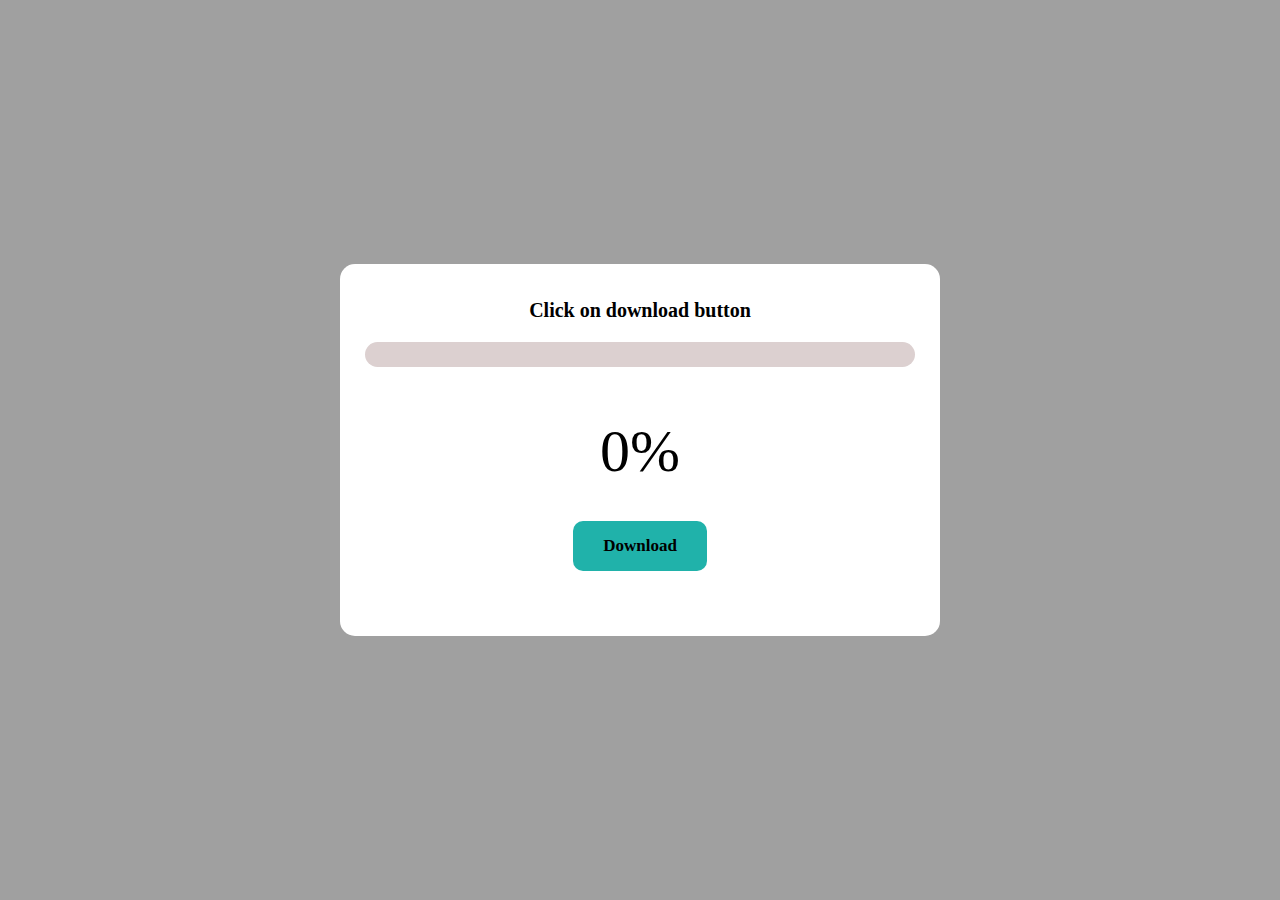
<file: downloadInterface/index.html>
<!DOCTYPE html>
<html lang="en">
<head>
    <meta charset="UTF-8">
    <meta name="viewport" content="width=device-width, initial-scale=1.0">
    <title>Document</title>
    <link rel="stylesheet" href="style.css">
</head>
<body>
    <div class="card">
        <h3>Click on download button</h3>
        <div class="progress">
            <div class="growth">
            </div>
        </div>
        <p>0%</p>
        <button>Download</button>
    </div>
    <script src="script.js"></script>
</body>
</html>
</file>
<file: downloadInterface/style.css>
*{
    margin: 0;
    padding: 0;
    box-sizing: border-box;
    font-family: 'Gilroy';
}
html,body{
    width: 100%;
    height: 100%;
}
body{
    display: flex;
    align-items: center;
    justify-content: center;
    background-color: rgb(160, 160, 160);
}
.card{
    width: 600px;
    background-color: white;
    border-radius: 15px;
    padding: 35px 25px;
    text-align: center;
}
h3{
    text-align: center;
    margin-bottom: 20px;
    font-size: 20px;
}
.progress{
    width: 100%;
    height: 25px;
    background-color: rgb(220, 208, 208);
    border-radius: 15px;
    overflow: hidden;
}
.growth{
    width: 0%;
    height: 100%;
    background-color: green;
    border-radius: 15px;
}
p{
    font-size: 60px;
    margin-top: 50px;
    margin-bottom: 35px;
    font-weight: 500;

}
button{
    padding: 15px 30px;
    border-radius: 10px;
    border: none;
    background-color: lightseagreen;
    font-size: 17px;
    font-weight: 700;
    margin-bottom: 30px;
}
button:active{
    scale: 0.95;
}
</file>
